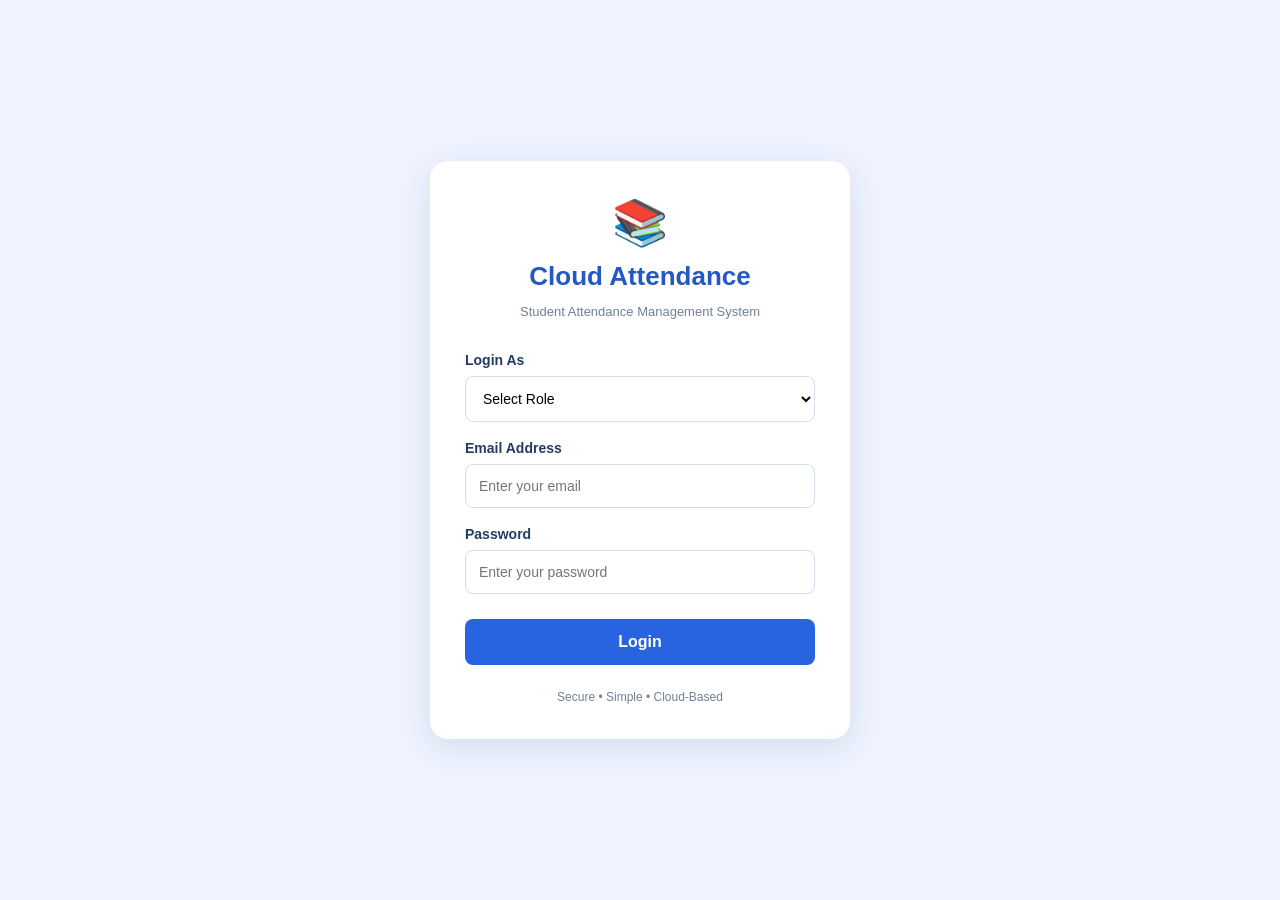
<file: index.html>
<!DOCTYPE html>
<html lang="en">
<head>
    <meta charset="UTF-8">
    <meta name="viewport" content="width=device-width, initial-scale=1.0">
    <title>Cloud Attendance System</title>
    <link rel="stylesheet" href="style.css">
</head>
<body>

    <div class="login-container">
        <div class="login-box">

            <div class="logo">📚</div>

            <h1>Cloud Attendance</h1>
            <p class="subtitle">Student Attendance Management System</p>

            <form id="loginForm">

                <label for="role">Login As</label>
                <select id="role" required>
                    <option value="">Select Role</option>
                    <option value="faculty">Faculty</option>
                    <option value="student">Student</option>
                </select>

                <label for="email">Email Address</label>
                <input
                    type="email"
                    id="email"
                    placeholder="Enter your email"
                    required
                >

                <label for="password">Password</label>
                <input
                    type="password"
                    id="password"
                    placeholder="Enter your password"
                    required
                >

                <button type="submit">Login</button>

            </form>

            <p id="message" role="status"></p>

            <p class="footer-text">
                Secure • Simple • Cloud-Based
            </p>

        </div>
    </div>

    <script src="script.js"></script>
</body>
</html>
</file>
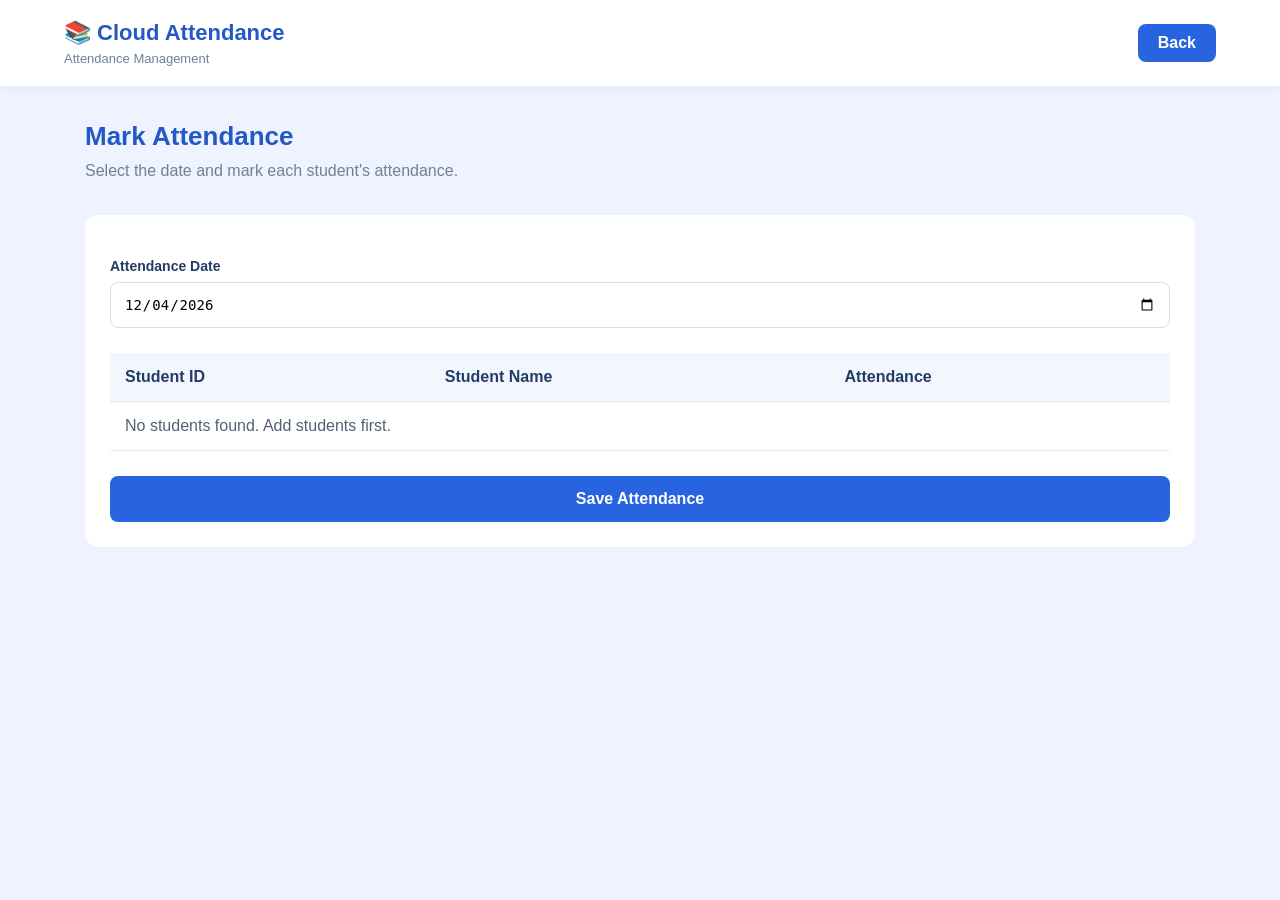
<file: attendance.html>
<!DOCTYPE html>
<html lang="en">
<head>
    <meta charset="UTF-8">
    <meta name="viewport" content="width=device-width, initial-scale=1.0">
    <title>Mark Attendance</title>
    <link rel="stylesheet" href="style.css">
</head>
<body>

    <header class="dashboard-header">
        <div>
            <h2>📚 Cloud Attendance</h2>
            <p>Attendance Management</p>
        </div>
        <button class="logout-btn" onclick="goBack()">Back</button>
    </header>

    <main class="dashboard">

        <h1>Mark Attendance</h1>
        <p class="dashboard-subtitle">
            Select the date and mark each student's attendance.
        </p>

        <section class="recent-section">

            <label for="attendanceDate">Attendance Date</label>
            <input type="date" id="attendanceDate" required>

            <div class="table-wrapper" style="margin-top: 25px;">
                <table>
                    <thead>
                        <tr>
                            <th>Student ID</th>
                            <th>Student Name</th>
                            <th>Attendance</th>
                        </tr>
                    </thead>

                    <tbody id="attendanceTable"></tbody>
                </table>
            </div>

            <button id="saveAttendance">Save Attendance</button>

            <p id="attendanceMessage" role="status"></p>

        </section>

    </main>

    <script src="attendance.js"></script>

</body>
</html>
</file>
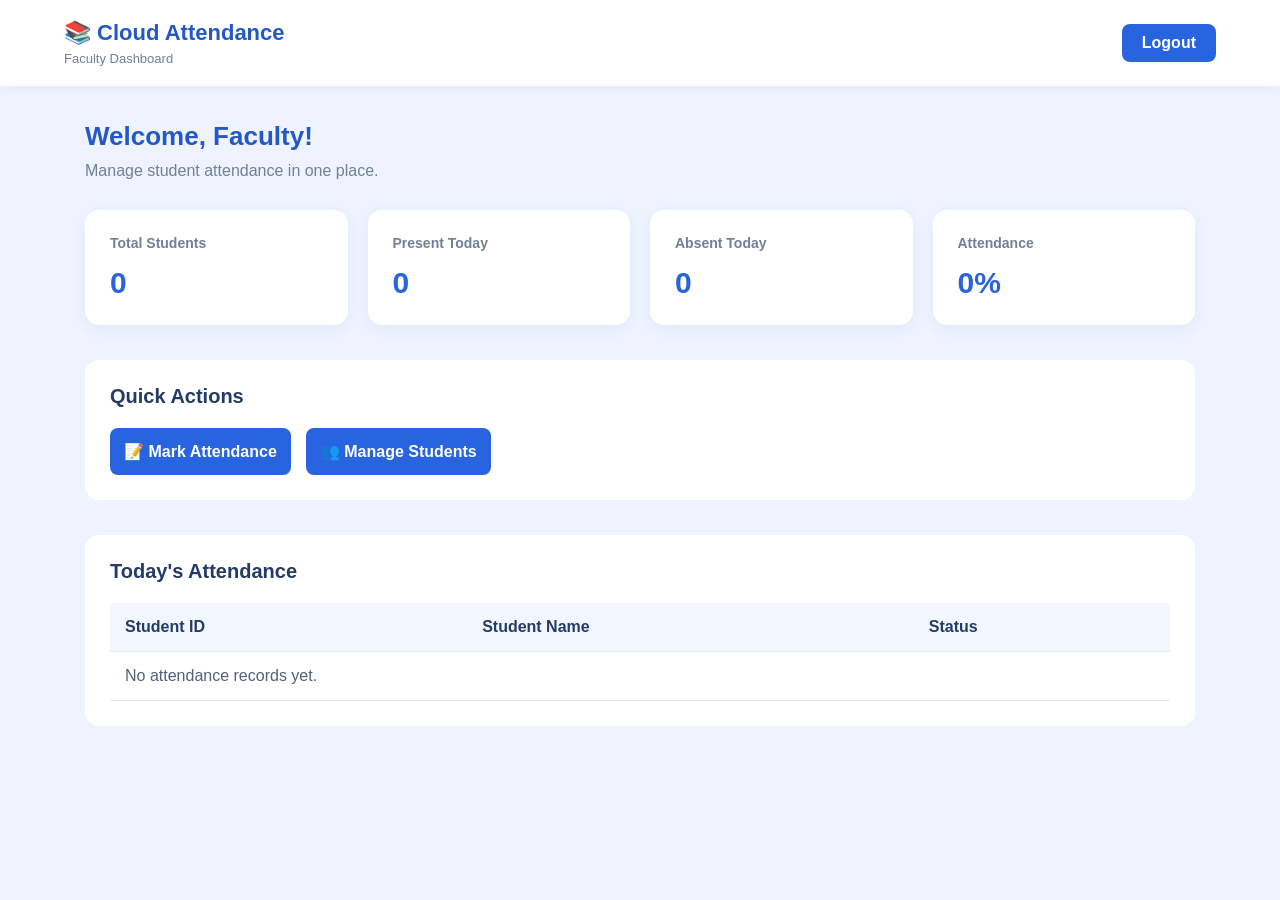
<file: faculty.html>
<!DOCTYPE html>
<html lang="en">
<head>
    <meta charset="UTF-8">
    <meta name="viewport" content="width=device-width, initial-scale=1.0">
    <title>Faculty Dashboard</title>
    <link rel="stylesheet" href="style.css">
</head>
<body>

    <header class="dashboard-header">
        <div>
            <h2>📚 Cloud Attendance</h2>
            <p>Faculty Dashboard</p>
        </div>
        <button type="button" class="logout-btn" onclick="logout()">Logout</button>
    </header>

    <main class="dashboard">

        <h1>Welcome, Faculty!</h1>
        <p class="dashboard-subtitle">
            Manage student attendance in one place.
        </p>

        <section class="stats-grid">

            <div class="stat-card">
                <h3>Total Students</h3>
                <p id="totalStudents">0</p>
            </div>

            <div class="stat-card">
                <h3>Present Today</h3>
                <p id="presentStudents">0</p>
            </div>

            <div class="stat-card">
                <h3>Absent Today</h3>
                <p id="absentStudents">0</p>
            </div>

            <div class="stat-card">
                <h3>Attendance</h3>
                <p id="attendancePercentage">0%</p>
            </div>

        </section>

        <section class="action-section">
            <h2>Quick Actions</h2>

            <div class="action-grid">
                <button onclick="openAttendance()">
                    📝 Mark Attendance
                </button>

                <button onclick="openStudents()">
                    👥 Manage Students
                </button>
            </div>
        </section>

        <section class="recent-section">
            <h2>Today's Attendance</h2>

            <div class="table-wrapper">
                <table>
                    <thead>
                        <tr>
                            <th>Student ID</th>
                            <th>Student Name</th>
                            <th>Status</th>
                        </tr>
                    </thead>
                    <tbody id="attendanceTable">
                        <tr>
                            <td colspan="3">No attendance records yet.</td>
                        </tr>
                    </tbody>
                </table>
            </div>
        </section>

    </main>

    <script>
        function openAttendance() {
            window.location.href = "attendance.html";
        }

        function openStudents() {
            window.location.href = "students.html";
        }

        function logout() {
            window.location.href = "index.html";
        }
    </script>

</body>
</html>
</file>
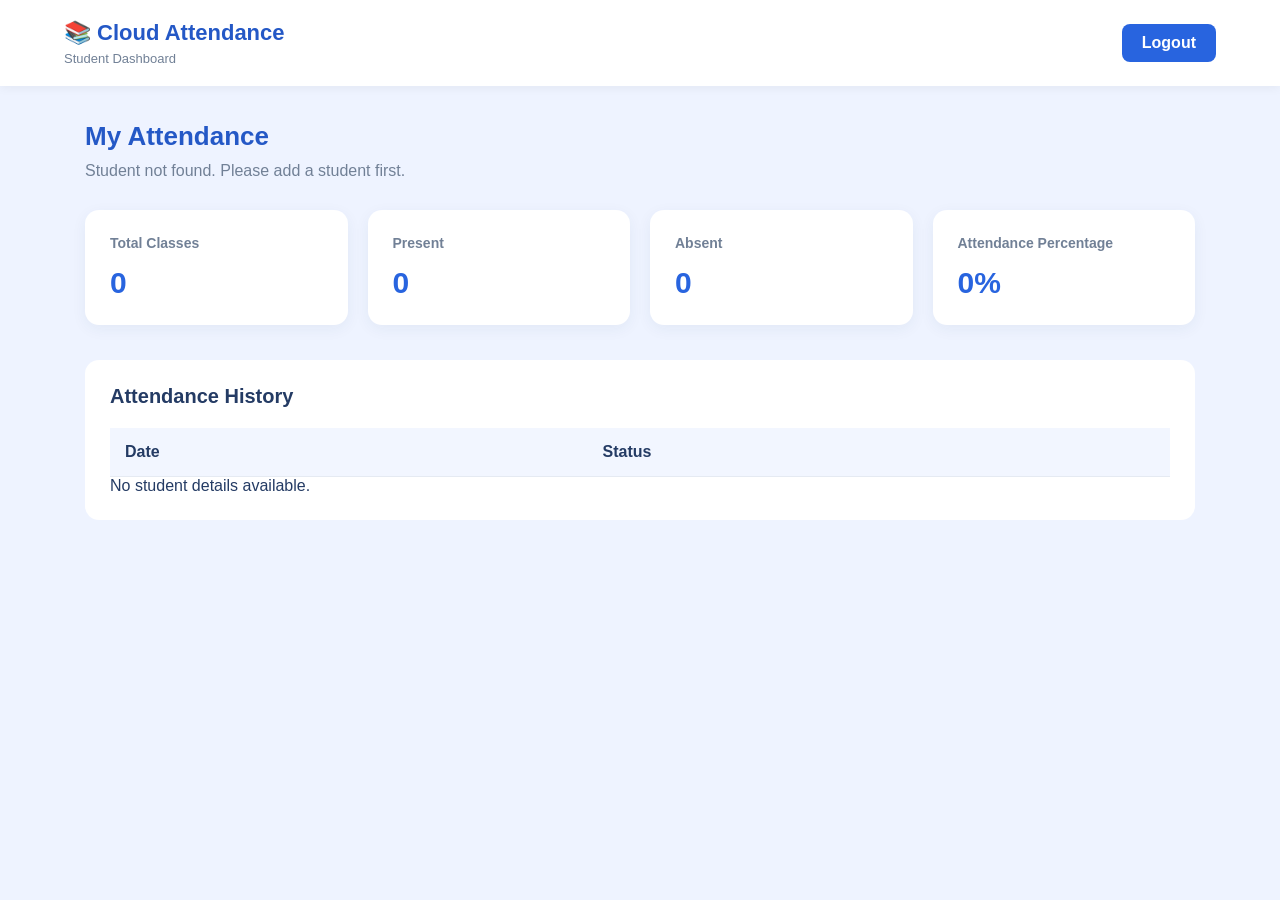
<file: student.html>
<!DOCTYPE html>
<html lang="en">
<head>
    <meta charset="UTF-8">
    <meta name="viewport" content="width=device-width, initial-scale=1.0">
    <title>Student Dashboard</title>
    <link rel="stylesheet" href="style.css">
</head>
<body>

    <header class="dashboard-header">
        <div>
            <h2>📚 Cloud Attendance</h2>
            <p>Student Dashboard</p>
        </div>
        <button class="logout-btn" onclick="logout()">Logout</button>
    </header>

    <main class="dashboard">

        <h1>My Attendance</h1>
        <p class="dashboard-subtitle" id="studentInfo">
            Welcome to your attendance dashboard.
        </p>

        <section class="stats-grid">

            <div class="stat-card">
                <h3>Total Classes</h3>
                <p id="totalClasses">0</p>
            </div>

            <div class="stat-card">
                <h3>Present</h3>
                <p id="presentCount">0</p>
            </div>

            <div class="stat-card">
                <h3>Absent</h3>
                <p id="absentCount">0</p>
            </div>

            <div class="stat-card">
                <h3>Attendance Percentage</h3>
                <p id="percentage">0%</p>
            </div>

        </section>

        <section class="recent-section">
            <h2>Attendance History</h2>

            <div class="table-wrapper">
                <table>
                    <thead>
                        <tr>
                            <th>Date</th>
                            <th>Status</th>
                        </tr>
                    </thead>

                    <tbody id="historyTable"></tbody>
                </table>
            </div>

            <p id="historyMessage"></p>
        </section>

    </main>

    <script src="student.js"></script>

</body>
</html>
</file>
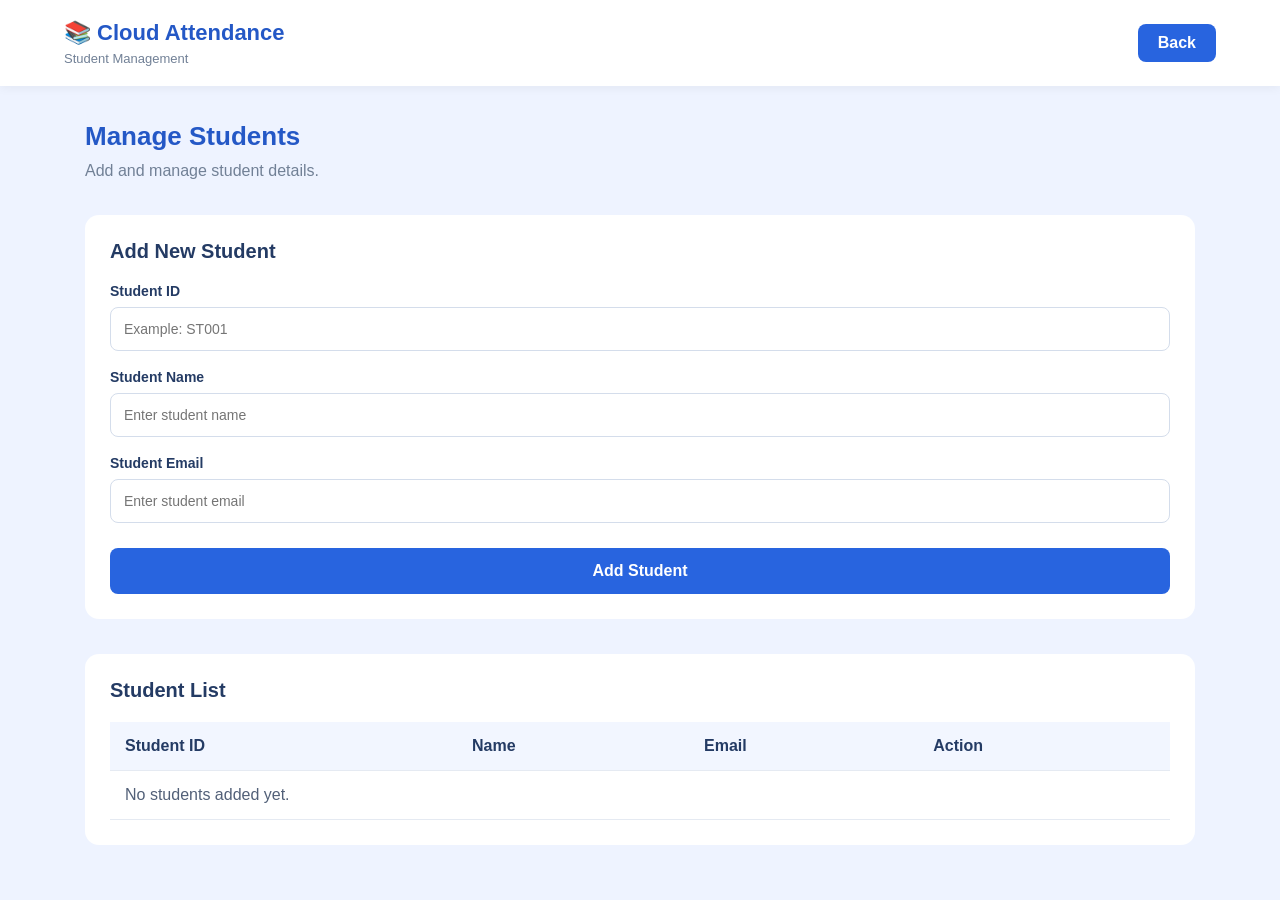
<file: students.html>
<!DOCTYPE html>
<html lang="en">
<head>
    <meta charset="UTF-8">
    <meta name="viewport" content="width=device-width, initial-scale=1.0">
    <title>Manage Students</title>
    <link rel="stylesheet" href="style.css">
</head>
<body>

    <header class="dashboard-header">
        <div>
            <h2>📚 Cloud Attendance</h2>
            <p>Student Management</p>
        </div>
        <button class="logout-btn" onclick="goBack()">Back</button>
    </header>

    <main class="dashboard">

        <h1>Manage Students</h1>
        <p class="dashboard-subtitle">
            Add and manage student details.
        </p>

        <section class="recent-section">
            <h2>Add New Student</h2>

            <form id="studentForm">

                <label for="studentId">Student ID</label>
                <input
                    type="text"
                    id="studentId"
                    placeholder="Example: ST001"
                    required
                >

                <label for="studentName">Student Name</label>
                <input
                    type="text"
                    id="studentName"
                    placeholder="Enter student name"
                    required
                >

                <label for="studentEmail">Student Email</label>
                <input
                    type="email"
                    id="studentEmail"
                    placeholder="Enter student email"
                    required
                >

                <button type="submit">Add Student</button>

                <p id="studentMessage" role="status"></p>

            </form>
        </section>

        <section class="recent-section">
            <h2>Student List</h2>

            <div class="table-wrapper">
                <table>
                    <thead>
                        <tr>
                            <th>Student ID</th>
                            <th>Name</th>
                            <th>Email</th>
                            <th>Action</th>
                        </tr>
                    </thead>

                    <tbody id="studentTable">
                        <tr>
                            <td colspan="4">No students added yet.</td>
                        </tr>
                    </tbody>
                </table>
            </div>
        </section>

    </main>

    <script src="students.js"></script>

</body>
</html>
</file>
<file: style.css>
* {
    margin: 0;
    padding: 0;
    box-sizing: border-box;
}

body {
    font-family: Arial, sans-serif;
    background: #eef3ff;
    color: #243b64;
}

.login-container {
    min-height: 100vh;
    display: flex;
    justify-content: center;
    align-items: center;
    padding: 20px;
}

.login-box {
    background: white;
    width: 100%;
    max-width: 420px;
    padding: 35px;
    border-radius: 18px;
    box-shadow: 0 8px 30px rgba(30, 60, 110, 0.12);
}

.logo {
    font-size: 45px;
    text-align: center;
    margin-bottom: 12px;
}

h1 {
    text-align: center;
    font-size: 26px;
    color: #2458c6;
    margin-bottom: 10px;
}

.subtitle {
    text-align: center;
    font-size: 13px;
    color: #718096;
    margin-bottom: 30px;
    line-height: 1.5;
}

label {
    display: block;
    font-size: 14px;
    font-weight: bold;
    margin: 18px 0 8px;
}

input,
select {
    width: 100%;
    padding: 13px;
    border: 1px solid #d4ddeb;
    border-radius: 8px;
    font-size: 14px;
    outline: none;
    background: white;
}

input:focus,
select:focus {
    border-color: #3478f6;
}

button {
    width: 100%;
    padding: 14px;
    margin-top: 25px;
    border: none;
    border-radius: 8px;
    background: #2864df;
    color: white;
    font-size: 16px;
    font-weight: bold;
    cursor: pointer;
}

button:hover {
    background: #174db8;
}

#message {
    text-align: center;
    margin-top: 15px;
    font-size: 14px;
}

.footer-text {
    text-align: center;
    margin-top: 25px;
    color: #718096;
    font-size: 12px;
}
.dashboard-header {
    background: white;
    padding: 20px 5%;
    display: flex;
    justify-content: space-between;
    align-items: center;
    box-shadow: 0 2px 10px rgba(0, 0, 0, 0.05);
}

.dashboard-header h2 {
    color: #2458c6;
    font-size: 22px;
}

.dashboard-header p {
    margin-top: 5px;
    color: #718096;
    font-size: 13px;
}

.logout-btn {
    width: auto;
    margin: 0;
    padding: 10px 20px;
}

.dashboard {
    max-width: 1150px;
    margin: 35px auto;
    padding: 0 20px;
}

.dashboard > h1 {
    text-align: left;
    margin-bottom: 10px;
}

.dashboard-subtitle {
    color: #718096;
    margin-bottom: 30px;
}

.stats-grid {
    display: grid;
    grid-template-columns: repeat(4, 1fr);
    gap: 20px;
}

.stat-card {
    background: white;
    padding: 25px;
    border-radius: 14px;
    box-shadow: 0 4px 15px rgba(30, 60, 110, 0.06);
}

.stat-card h3 {
    font-size: 14px;
    color: #718096;
}

.stat-card p {
    margin-top: 15px;
    font-size: 30px;
    font-weight: bold;
    color: #2864df;
}

.action-section,
.recent-section {
    margin-top: 35px;
    background: white;
    padding: 25px;
    border-radius: 14px;
}

.action-section h2,
.recent-section h2 {
    font-size: 20px;
    margin-bottom: 20px;
}

.action-grid {
    display: flex;
    gap: 15px;
    flex-wrap: wrap;
}

.action-grid button {
    width: auto;
    margin-top: 0;
}

.table-wrapper {
    overflow-x: auto;
}

table {
    width: 100%;
    border-collapse: collapse;
    text-align: left;
}

th,
td {
    padding: 15px;
    border-bottom: 1px solid #e5eaf2;
}

th {
    background: #f2f6ff;
}

td {
    color: #526078;
}

@media (max-width: 750px) {
    .stats-grid {
        grid-template-columns: repeat(2, 1fr);
    }

    .dashboard-header {
        padding: 18px;
    }
}

@media (max-width: 420px) {
    .stats-grid {
        grid-template-columns: 1fr;
    }
}
</file>
